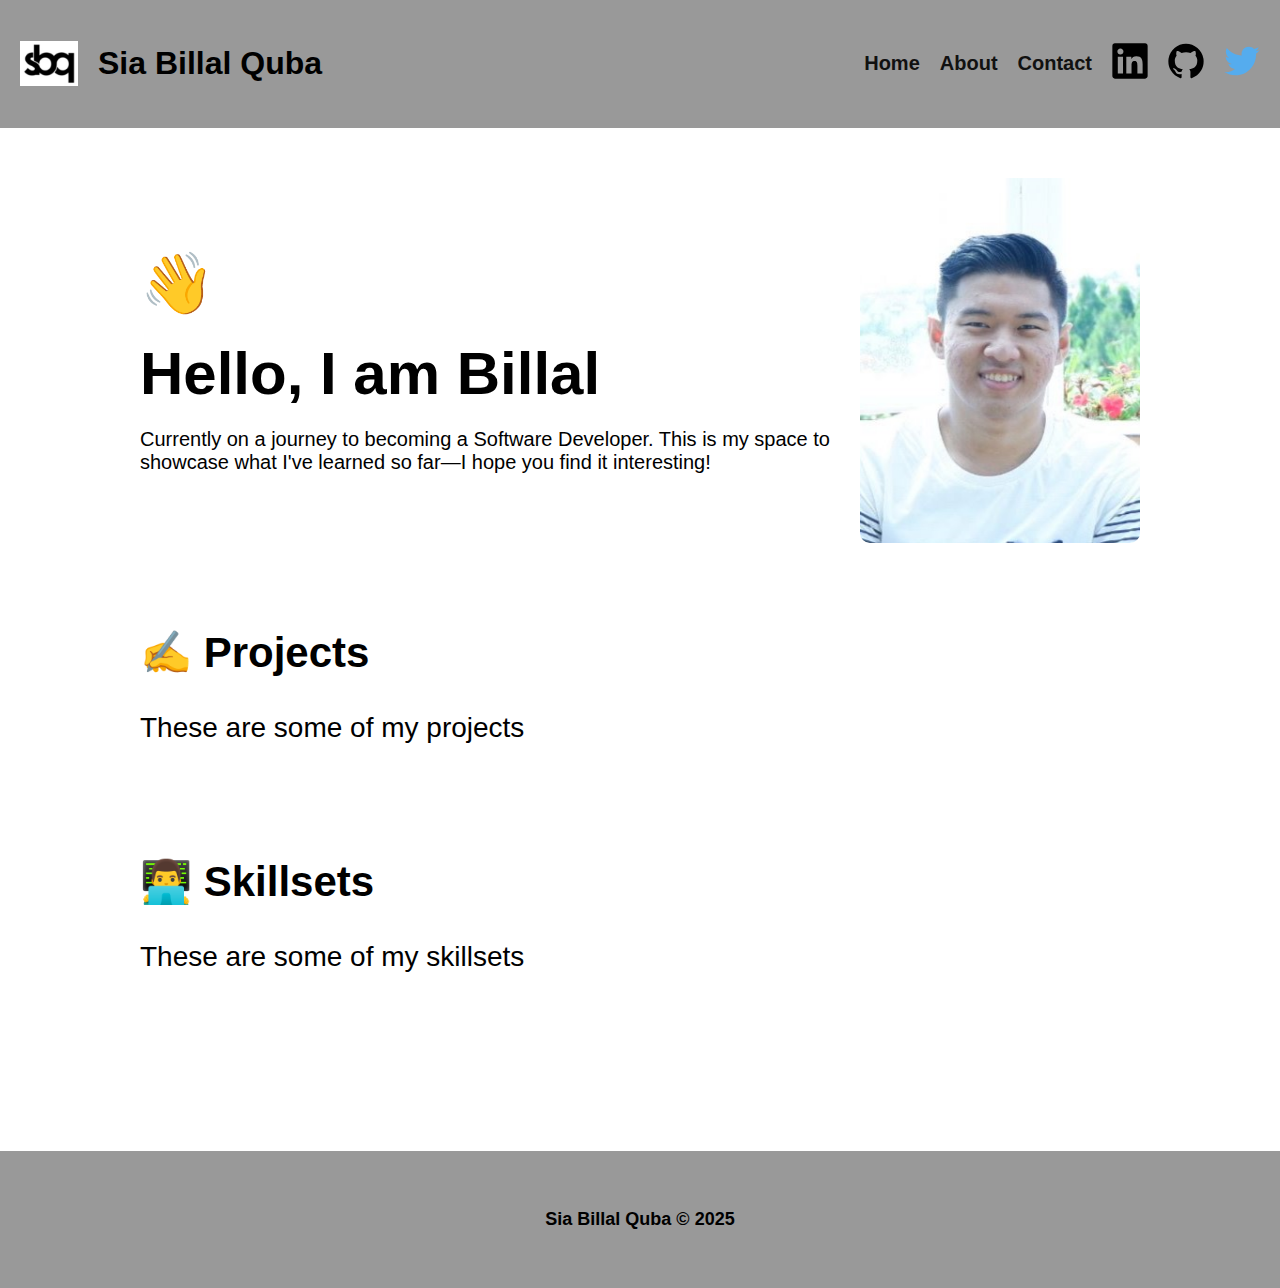
<file: index.html>
<!DOCTYPE html>
<html lang="en">
  <head>
    <meta charset="UTF-8" />
    <meta name="viewport" content="width=device-width, initial-scale=1.0" />
    <title>Sia Billal Quba</title>
    <link rel="stylesheet" href="style.css" />
  </head>
  <body class="site">
    <header class="header-container">
      <a href="/">
        <h1 class="logo">
          <img src="/assets/sbq.jpg" alt="Sia Billal Quba Logo" />
          <span>Sia Billal Quba</span>
        </h1>
      </a>

      <nav>
        <ul class="navlinks">
          <li>
            <a href="/">Home</a>
          </li>
          <li>
            <a href="/about.html">About</a>
          </li>
          <li>
            <a href="/contact.html">Contact</a>
          </li>
          <li>
            <a href="https://linkedin.com/in/sia-billal-quba" target="_blank">
              <img src="assets/linkedin.svg" alt="LinkedIn" />
            </a>
          </li>
          <li>
            <a href="https://github.com/siabillalquba" target="_blank">
              <img src="assets/github.svg" alt="GitHub" />
            </a>
          </li>
          <li>
            <a href="https://twitter.com/siabillalquba" target="_blank">
              <img src="assets/twitter.svg" alt="Twitter/X" />
            </a>
          </li>
        </ul>
      </nav>
    </header>

    <main class="site-content">
      <article class="introduction-container">
        <section class="introduction">
          <h2>👋</h2>
          <h2>Hello, I am Billal</h2>
          <p>
            Currently on a journey to becoming a Software Developer. This is my
            space to showcase what I've learned so far—I hope you find it
            interesting!
          </p>
        </section>
        <section class="photo">
          <img src="/assets/billal.jpg" alt="Sia Billal Quba" />
        </section>
      </article>

      <article class="projects-container">
        <section class="projects">
          <h2>✍️ Projects</h2>
          <p>These are some of my projects</p>
        </section>
      </article>

      <article class="skillsets-container">
        <section class="skillsets">
          <h2>👨‍💻‍ Skillsets</h2>
          <p>These are some of my skillsets</p>
        </section>
      </article>
    </main>

    <footer class="footer-container">
      <p class="copyright">Sia Billal Quba &copy; 2025</p>
    </footer>
  </body>
</html>
</file>
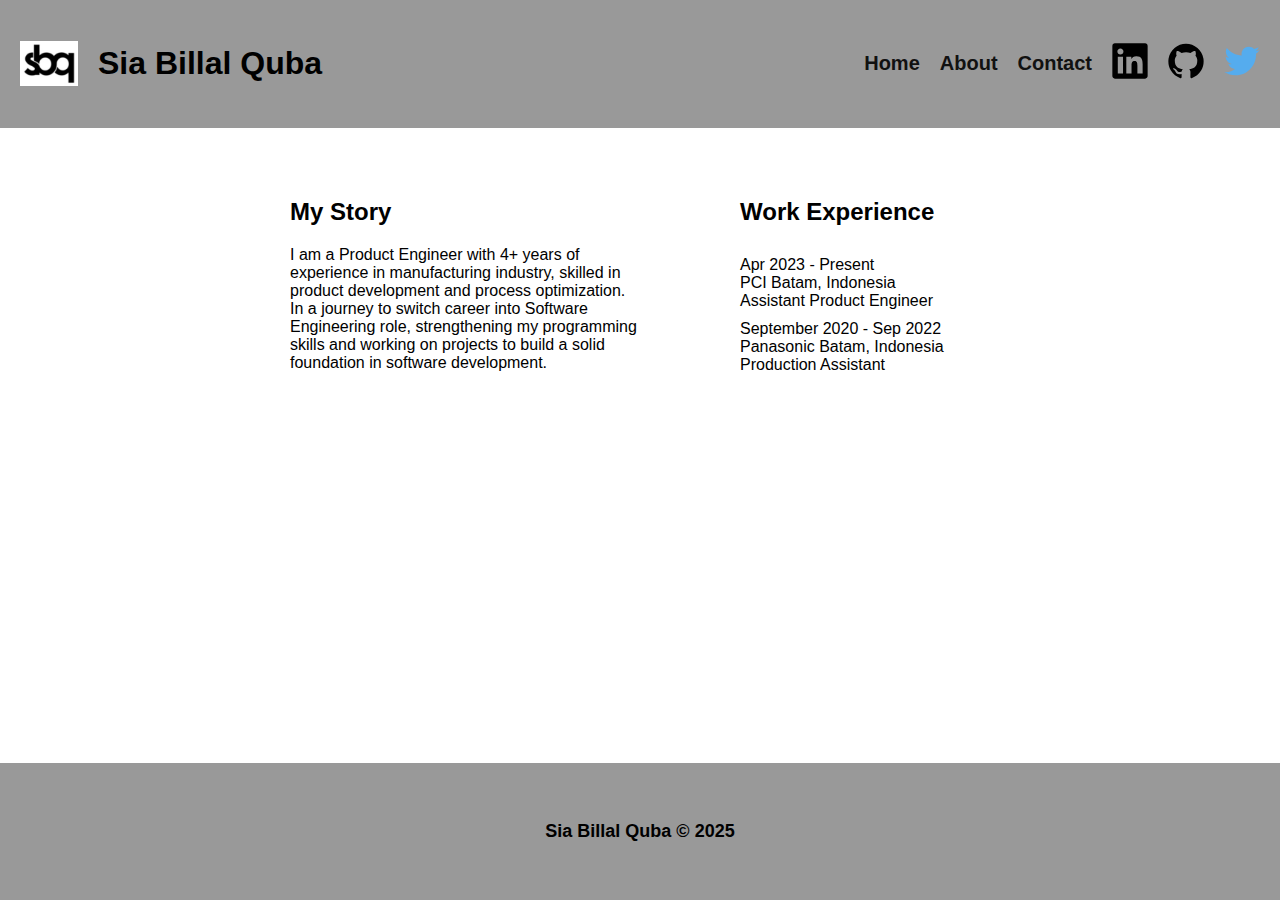
<file: about.html>
<!DOCTYPE html>
<html lang="en">
  <head>
    <meta charset="UTF-8" />
    <meta name="viewport" content="width=device-width, initial-scale=1.0" />
    <title>About</title>
    <link rel="stylesheet" href="style.css" />
  </head>
  <body class="site">
    <header class="header-container">
      <a href="/">
        <h1 class="logo">
          <img src="/assets/sbq.jpg" alt="Sia Billal Quba Logo" />
          <span>Sia Billal Quba</span>
        </h1>
      </a>

      <nav>
        <ul class="navlinks">
          <li>
            <a href="/">Home</a>
          </li>
          <li>
            <a href="/about.html">About</a>
          </li>
          <li>
            <a href="/contact.html">Contact</a>
          </li>
          <li>
            <a href="https://linkedin.com/in/sia-billal-quba" target="_blank">
              <img src="assets/linkedin.svg" alt="LinkedIn" />
            </a>
          </li>
          <li>
            <a href="https://github.com/siabillalquba" target="_blank">
              <img src="assets/github.svg" alt="GitHub" />
            </a>
          </li>
          <li>
            <a href="https://twitter.com/siabillalquba" target="_blank">
              <img src="assets/twitter.svg" alt="Twitter/X" />
            </a>
          </li>
        </ul>
      </nav>
    </header>

    <main class="site-content">
      <article class="about-article">
        <section class="about-story">
          <h2 class="my-story">My Story</h2>
          <p>
            I am a Product Engineer with 4+ years of experience in manufacturing
            industry, skilled in product development and process optimization.
            In a journey to switch career into Software Engineering role,
            strengthening my programming skills and working on projects to build
            a solid foundation in software development.
          </p>
        </section>

        <section class="about-experience">
          <h2 class="work-experience">Work Experience</h2>

          <div class="experience">
            <p>Apr 2023 - Present</p>
            <p>PCI Batam, Indonesia</p>
            <p>Assistant Product Engineer</p>
          </div>

          <div class="experience">
            <p>September 2020 - Sep 2022</p>
            <p>Panasonic Batam, Indonesia</p>
            <p>Production Assistant</p>
          </div>
        </section>
      </article>
    </main>

    <footer class="footer-container">
      <p class="copyright">Sia Billal Quba &copy; 2025</p>
    </footer>
  </body>
</html>
</file>
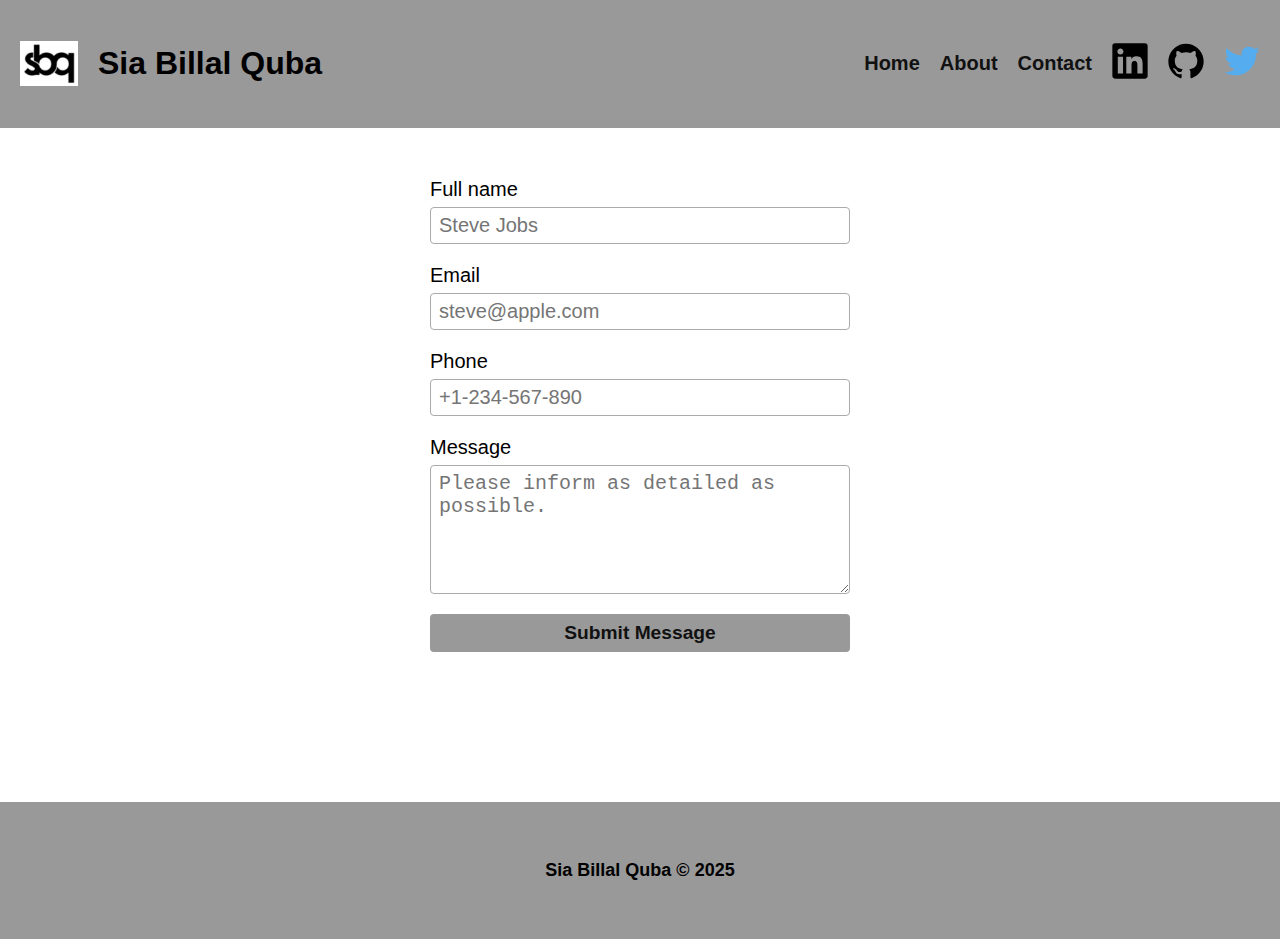
<file: contact.html>
<!DOCTYPE html>
<html lang="en">
  <head>
    <meta charset="UTF-8" />
    <meta name="viewport" content="width=device-width, initial-scale=1.0" />
    <title>Contact</title>
    <link rel="stylesheet" href="style.css" />
  </head>
  <body class="site">
    <header class="header-container">
      <a href="/">
        <h1 class="logo">
          <img src="/assets/sbq.jpg" alt="Sia Billal Quba Logo" />
          <span>Sia Billal Quba</span>
        </h1>
      </a>

      <nav>
        <ul class="navlinks">
          <li>
            <a href="/">Home</a>
          </li>
          <li>
            <a href="/about.html">About</a>
          </li>
          <li>
            <a href="/contact.html">Contact</a>
          </li>
          <li>
            <a href="https://linkedin.com/in/sia-billal-quba" target="_blank">
              <img src="assets/linkedin.svg" alt="LinkedIn" />
            </a>
          </li>
          <li>
            <a href="https://github.com/siabillalquba" target="_blank">
              <img src="assets/github.svg" alt="GitHub" />
            </a>
          </li>
          <li>
            <a href="https://twitter.com/siabillalquba" target="_blank">
              <img src="assets/twitter.svg" alt="Twitter/X" />
            </a>
          </li>
        </ul>
      </nav>
    </header>

    <main class="site-content contact-container">
      <form method="post" class="contact-form">
        <section class="form-field">
          <label for="full-name">Full name</label>
          <input
            id="full-name"
            name="fullName"
            type="text"
            placeholder="Steve Jobs"
            required
          />
        </section>

        <section class="form-field">
          <label for="email">Email</label>
          <input
            id="email"
            name="email"
            type="email"
            placeholder="steve@apple.com"
            required
          />
        </section>

        <section class="form-field">
          <label for="phone">Phone</label>
          <input
            id="phone"
            name="phone"
            type="tel"
            placeholder="+1-234-567-890"
          />
        </section>

        <section class="form-field">
          <label for="message">Message</label>
          <textarea
            id="message"
            name="message"
            placeholder="Please inform as detailed as possible."
            rows="5"
          ></textarea>
        </section>

        <button type="submit" class="button">Submit Message</button>
      </form>
    </main>

    <footer class="footer-container">
      <p class="copyright">Sia Billal Quba &copy; 2025</p>
    </footer>
  </body>
</html>
</file>
<file: style.css>
:root {
  --background-primary: #999999;
  --text-primary: #111111;
  --color2: #777777;
  --color3: #555555;
  --color4: #333333;
}

body {
  font-family: sans-serif;
  margin: 0;
}

h1 {
  display: flex;
}

ul {
  list-style: none;
  display: flex;
  gap: 20px;
  padding: 0;
}

a {
  text-decoration: none;
  color: #000;
}

.site {
  display: flex;
  flex-direction: column;
  min-height: 100vh;
  gap: 50px;
}

.site-content {
  flex: 1;
}

.header-container {
  background: var(--background-primary);
  /*  border-bottom: 1px solid #000; */
  display: flex;
  justify-content: space-between;
  align-items: center;
  padding: 20px;
}

.logo {
  display: flex;
  align-items: center;
  justify-content: flex-start;
  gap: 20px;
}

.logo img {
  width: 58px;
  height: 45px;
}

.logo a {
  color: var(--text-primary);
  font-size: 36px;
  text-decoration: none;
  font-weight: 600;
}

.navlinks {
  display: flex;
  align-items: center;
}

.navlinks a {
  color: var(--text-primary);
  text-decoration: none;
  font-size: 20px;
  font-weight: 600;
}

.navlinks img {
  width: 36px;
  height: 36px;
}

.copyright {
  font-size: 18px;
  font-weight: 700;
}

.introduction-container {
  display: flex;
  flex-direction: column;
  justify-content: center;
  align-items: center;
  gap: 20px;
  font-size: 40px;
}

.introduction {
  width: 100%;
  max-width: 700px;
  display: flex;
  flex-direction: column;
  gap: 20px;
}

.introduction h2 {
  margin: 0px;
}

.introduction p {
  font-size: 20px;
  margin: 0px;
}

.photo {
  display: flex;
  align-items: center;
}

.photo img {
  width: 280px;
  border-radius: 10px;
}

.projects-container {
  display: flex;
  justify-content: center;
  margin-top: 50px;
}

.projects {
  font-size: 28px;
  max-width: 1000px;
  width: 100%;
}

.skillsets-container {
  display: flex;
  justify-content: center;
  margin-top: 50px;
}

.skillsets {
  font-size: 28px;
  max-width: 1000px;
  width: 100%;
}

.about-article {
  display: flex;
  gap: 100px;
  margin: 0 auto;
  max-width: 700px;
}

.about-story {
  max-width: 500px;
}

.about-experience {
  width: 100%;
  min-width: 250px;
  display: flex;
  flex-direction: column;
  gap: 10px;
}

.experience p {
  margin: 0;
}

.my-story {
  flex-direction: column;
}

.work-experience {
  flex-direction: column;
}

.contact-container {
  display: flex;
  justify-content: center;
}

.contact-form {
  width: 100%;
  max-width: 420px;
  display: flex;
  flex-direction: column;
  gap: 20px;
  justify-content: center;
}

.contact-form .form-field {
  display: flex;
  flex-direction: column;
  gap: 6px;
}

.contact-form,
.contact-form label,
.contact-form input,
.contact-form textarea {
  font-size: 20px;
}

.contact-form input,
.contact-form textarea {
  padding: 6px 8px;
  border-radius: 4px;
  border: 1px solid #aaa;
}

.button {
  padding: 8px 10px;
  border-radius: 4px;
  border: none;
  background: var(--background-primary);
  color: var(--text-primary);
  font-weight: bold;
  font-size: 1.2rem;
  transition: 0.25s all ease-in-out;
}

.button:hover {
  background: var(--color2);
}

.button:focus {
  background: var(--color2);
}

.footer-container {
  background-color: var(--background-primary);
  display: flex;
  justify-content: center;
  align-items: center;
  margin-top: 100px;
  padding: 40px;
}

@media (min-width: 768px) {
  .introduction-container {
    flex-direction: row;
  }
}
</file>
